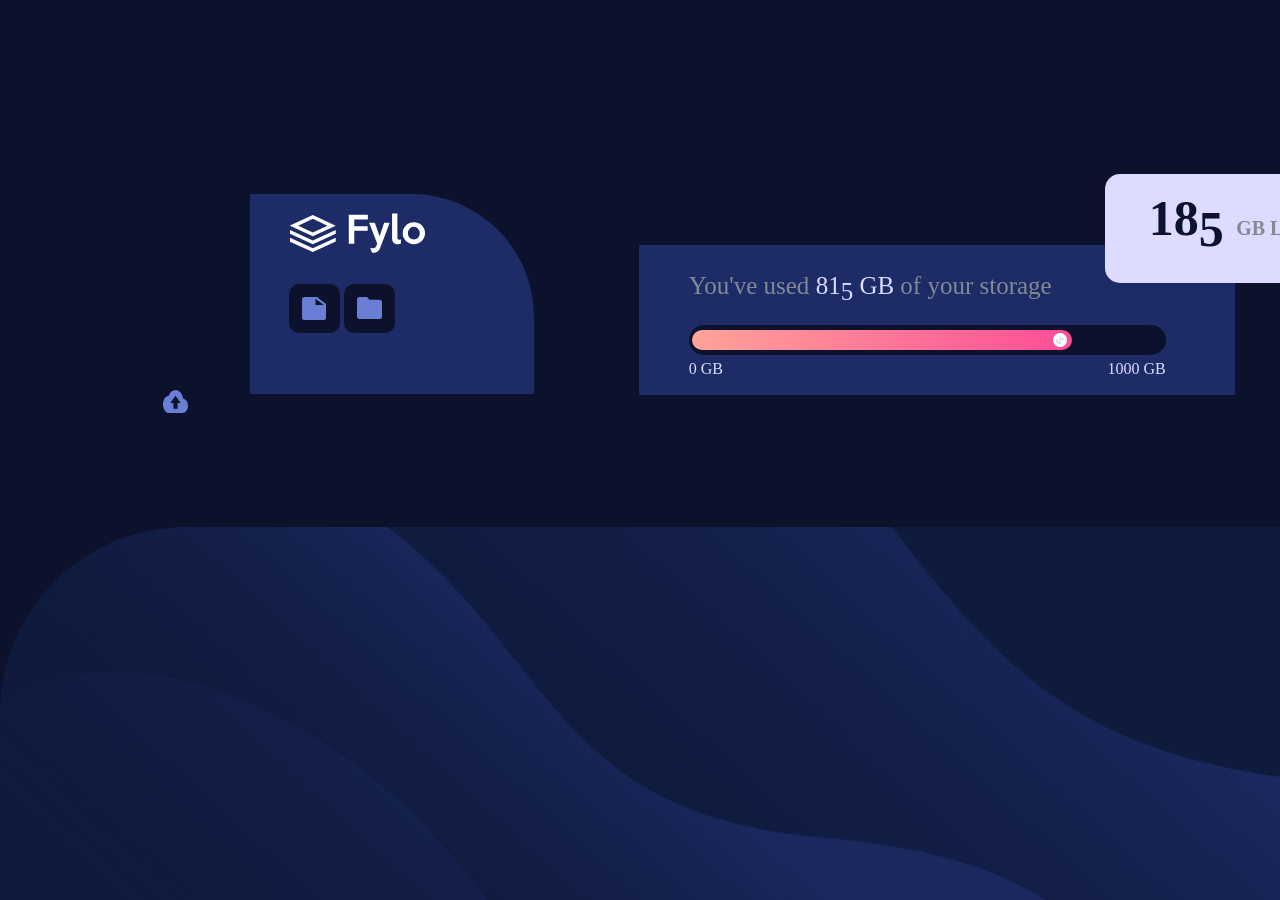
<file: index.html>
<!DOCTYPE html>
<html lang="en">
<head>
    <meta charset="UTF-8">
    <meta name="viewport" content="width=device-width, initial-scale=1.0">
    <link rel="stylesheet" href="style2.css">
    <title>Document</title>
<link rel="preconnect" href="https://fonts.googleapis.com">
<link rel="preconnect" href="https://fonts.gstatic.com" crossorigin>
<link href="https://fonts.googleapis.com/css2?family=Google+Sans+Flex:opsz,wght@6..144,1..1000&family=Outfit:wght@100..900&family=Raleway:ital,wght@0,100..900;1,100..900&display=swap" rel="stylesheet"><body>



<div class="main">

<div class="mo1">
    
<img class="mo2" src="logo.svg" >
<img class="mo4" src="icon-document.svg" >
<img class="mo3" src="icon-folder.svg" >
<img class="mo5" src="icon-upload.svg">

</div>
<div class="tp">

    <p class="ad">
        You've used <span>81<span class="sp">5</span> GB</span> of your storage
    </p>


    <div class="bar">
        <div class="progress"> <img src="favicon-32x32.png"></div>
    </div>

    <p class="af"><span class="num">18<span class="fif">5</span> </span> <span class="later">GB LEFT</span></p>
<div class="last"><div class="l1">0 GB</div> <div clasa="l2">1000 GB</div>
</div>

</div>
    
</body>
</html>
</file>
<file: style2.css>
:root{


--Blue1:hsl(243, 100%, 93%);
--Grayish:hsl(229, 7%, 55%);
--Blue2:hsl(228, 56%, 26%);
--Blue3:hsl(229, 57%, 11%);
--Gradient: hsl(6, 100%, 80%); 
--to :hsl(335, 100%, 65%);

}
*{
box-sizing: border-box;
margin: 0;
padding: 0;
}
body{

background-color: var(--Blue3);
background-image: url(bg-desktop.png);
background-position: bottom;
background-attachment: fixed;
background-repeat:no-repeat ;
     background-size: 100%;

}
.main{
display: flex;
    flex-direction: row;
    justify-content: center;
    align-items: center;
    position: relative;
margin-top: 193px;
     width: 100%;
}



.tp{
    background-color: var(--Blue2);
    width: 800px;
    height: 150px;
    margin-top: 52px;
    margin-left: 150px;
    padding: 50px;
    position: relative;
         left: -45px;


}

.bar{
    width:80% ;
    height: 30px;
    background-color: var(--Blue3);
    border-radius: 20px;
    position: absolute;
    bottom: 40px;
    left: 50px;
}
.progress{
    width: 380px; 
    height: 20px;
    background: linear-gradient(90deg, var(--Gradient), var(--to));
    border-radius: 20px;
    position: absolute;
    top: 5px;
    left: 3px;
}

.progress img {
    position: absolute;
    right: 5px;
    top: 3px;
    width: 14px;
}



.af{
background:var(--Blue1);
    color:var(--Blue3);

font-weight: bold;
    padding: 15px 25px;
    border-radius: 15px;
    border-bottom-right-radius: 0px;
    position: relative;
    bottom: 132px;
    left: 416px;
    width: 267px;
    padding-left: 44px;
    height: 109px;
}

 .af::after{
content: "";
    position: absolute;
    bottom: -26px;
    right: 0px;
    border-width: 30px;
    border-style: solid;
    border-color:  transparent var(--Blue1) transparent  transparent ;}
.num{

font-size: 50px;
color:var(--Blue3)

}
.fif{

font-size: 50px; 
    vertical-align: sub; 
    top: 0; 
    color: var(--Blue3); }
.later{

font-size: 20px;

color: var(--Grayish);


}


.ad{

color: var(--Grayish);
font-size: 25px;
margin-top: -23px;
}

span{
color: var(--Blue1);
font-size: 25px;
}

.sp{
font-size: 25px;
    vertical-align: sub; 
    top: 0; 

}
.mo1{
width: 400px;
height: 200px;
background-color: var(--Blue2);
border-top-right-radius: 123px;
position: relative;
margin-left: 250px;
}
.mo3,.mo4,.mo5{
width: 51px;
    height: 49px;
    background-color: var(--Blue3);
    padding: 13px;
    margin-top: 40px;
    position: relative;
    left: -100px;
    top: 50px;
    border-radius: 10px;

}
.mo2{


    position: relative;
    left: 40px;
    bottom: 30px;

}
.last{
    display: flex;
    flex-direction: row;
    justify-content: space-between;
    position: absolute;
    width: 80%;
    height: 10%;
    left: 20pxpx;
    bottom: 20px;
    color: var(--Blue1);
}
</file>
